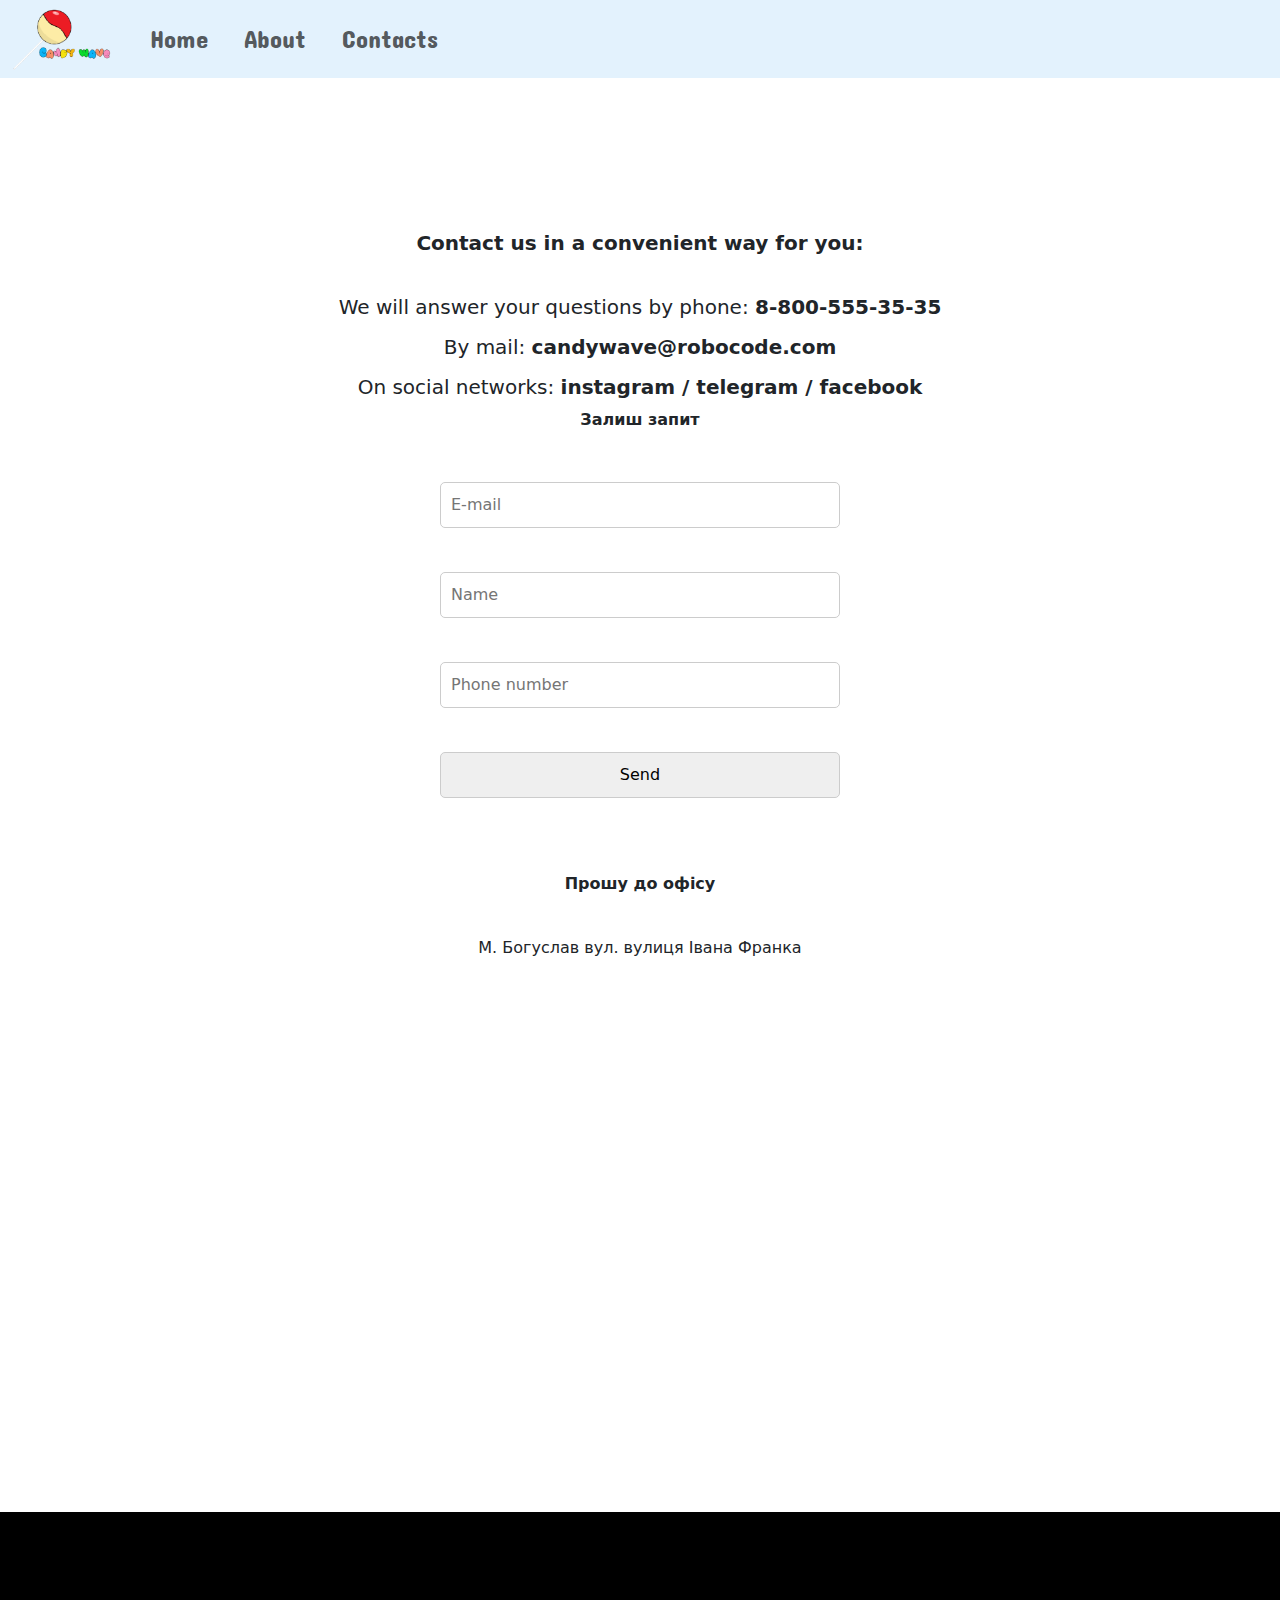
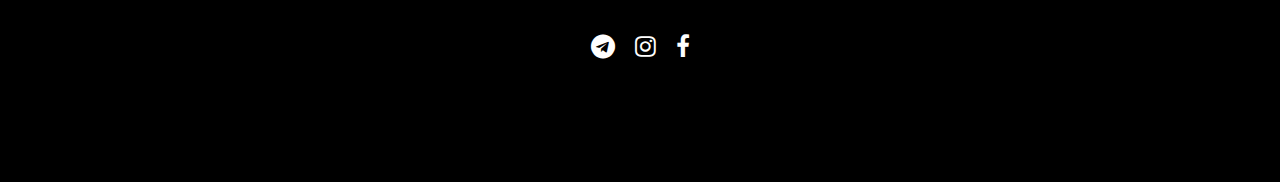
<file: Contacts.html>
<!DOCTYPE html>
<html lang="en">
<head>
	<meta charset="UTF-8">
	<meta name="viewport" content="width=device-width, initial-scale=1.0">
	<link rel="stylesheet" href="Contacts.css">
	<link href="https://cdn.jsdelivr.net/npm/bootstrap@5.3.3/dist/css/bootstrap.min.css" rel="stylesheet" integrity="sha384-QWTKZyjpPEjISv5WaRU9OFeRpok6YctnYmDr5pNlyT2bRjXh0JMhjY6hW+ALEwIH" crossorigin="anonymous">
	<script src="https://cdn.jsdelivr.net/npm/bootstrap@5.3.3/dist/js/bootstrap.bundle.min.js" integrity="sha384-YvpcrYf0tY3lHB60NNkmXc5s9fDVZLESaAA55NDzOxhy9GkcIdslK1eN7N6jIeHz" crossorigin="anonymous"></script>
	<link rel="stylesheet" href="https://maxcdn.bootstrapcdn.com/font-awesome/4.7.0/css/font-awesome.min.css">
  <link rel="preconnect" href="https://fonts.googleapis.com">
  <link rel="preconnect" href="https://fonts.gstatic.com" crossorigin>
  <link href="https://fonts.googleapis.com/css2?family=Concert+One&family=Roboto:ital,wght@0,100;0,300;0,400;0,500;0,700;0,900;1,100;1,300;1,400;1,500;1,700;1,900&display=swap" rel="stylesheet">
</head>


<body>

	<nav class="navbar navbar-expand-lg " style="background-color: #e3f2fd;">
  <div class="container-fluid">
    <a href="menu.html"> <img class="logoimg" src="candy-wave-v1.png" alt=""></a>
    <button class="navbar-toggler" type="button" data-bs-toggle="collapse" data-bs-target="#navbarSupportedContent" aria-controls="navbarSupportedContent" aria-expanded="false" aria-label="Toggle navigation">
      <span class="navbar-toggler-icon"></span>
    </button>
    <div class="collapse navbar-collapse" id="navbarSupportedContent">
      <ul class="navbar-nav me-auto mb-2 mb-lg-0">
        <li class="nav-item">
          <a class="nav-link " aria-current="page" href="index.html">Home</a>
        </li>
        <li class="nav-item">
          <a class="nav-link" href="About.html">About</a>
        </li>
        <li class="nav-item">
          <a class="nav-link" aria-current="page" href="Contacts.html">Contacts</a>
        </li>
      </ul>
  
    </div>
  </div>
  </nav>





  <div class="main">


<section class="contactsBlock">
   <p><strong>Contact us in a convenient way for you:</strong></p><br>
   <p>We will answer your questions by phone: <b>8-800-555-35-35</b></p>
   <p>By mail: <b>candywave@robocode.com</b></p>
   <p>On social networks: <b> instagram / telegram / facebook</b></p>
 </section>
    <form id="request">
      <p><strong>Залиш запит</strong></p><br>
      
      <input type="email" placeholder ="E-mail"><br>
      <input type="text" placeholder="Name"><br>
      <input type="tel" placeholder="Phone number"><br>
      <input type="submit" placeholder="submit" value="Send"><br>
    </form>
     
  </div>  











<div id="map_desc">
      <p><strong>Прошу до офісу</strong></p><br>
      <p>М. Богуслав вул. вулиця Івана Франка</p>
</div>



<iframe src="https://www.google.com/maps/embed?pb=!1m18!1m12!1m3!1d454.2811356252513!2d30.866224918430646!3d49.53965188691739!2m3!1f0!2f0!3f0!3m2!1i1024!2i768!4f13.1!3m3!1m2!1s0x40c41bb7bd32f7e3%3A0xeabe96b48ea5d0e!2zUm9ib2NvZGUg0JHQvtCz0YPRgdC70LDQsiAtINC60YPQu9GM0YLQvtCy0LAg0YjQutC-0LvQsCDRgNC-0LHQvtGC0L7RgtC10YXQvdGW0LrQuCDRgtCwINC_0YDQvtCz0YDQsNC80YPQstCw0L3QvdGP!5e1!3m2!1suk!2sua!4v1714225425507!5m2!1suk!2sua" width="600" height="450" style="border:0;" allowfullscreen="" loading="lazy" referrerpolicy="no-referrer-when-downgrade"></iframe>




<footer>
  <div class="social_contacts">
      <a href="https://web.telegram.org"><i class="fa fa-telegram"></i></a>
      <a href="https://www.instagram.com/"><i class="fa fa-instagram"></i></a>
      <a href="https://www.facebook.com/"><i class="fa fa-facebook"></i> </a>

     </div>
</footer>









</body>
</html>
</file>
<file: Contacts.css>
* {
	margin: 0;
	padding: 0;
}

body {
	font-size: 24px;
	font-family: sans-serif;
}

a {
	text-decoration: none;
	color: white;
}


header {
	height: 69vh;
	background-image: url();
	background-size: cover;
	box-shadow: inset 0 0 0 1000px rgba(0, 0, 0, 0.5);
	grid-column: 1/-1;
	color: white;
	display: flex;
	flex-direction: column;
}


.contactsBlock {
 grid-column: 2 / -2;
 height: 15vh;
 display: flex;
 flex-direction: column;
 justify-content: space-around;
 align-items: flex-start;
 padding-top: 150px;
 padding-bottom: 150px;
}

#request {
 grid-column: 2 / -2;
 display: flex;
 flex-direction: column;
}

input {
 box-sizing: border-box;
 width: 100%;
 border: none;
 border-bottom: 1px solid black;
 font-size: 18px;
 padding: 20px 5px;
 margin: 30px 0;
}

input:focus {
 outline: none;
}

#submit {
 width: 300px;
 border-radius: 40px;
 background: black;
 color: white;
 align-self: center;
}

#submit:hover {
 cursor: pointer;
}

#map_desc {
 grid-column: 2 / -2;
 padding-top: 10px;
}

iframe {
 grid-column: 1 / -1;
 width: 100%;
 height: 55vh;
 margin-top: 20px;
}





nav{
	height: 78px;
	display: flex;
	justify-content: space-between;
	align-items: center;
	padding: 20px 50px;
}






footer{
	grid-column: 1 / -1;
	background: black;
	color: white;
	height: 30vh;
	display: flex;
	flex-direction: column;
	justify-content: center;
	align-items: center;
}
footer p{
	padding: 30px 0;
}




.logoimg {
	width: 100px;
	margin: 0 20px 0 0;
}

.nav-item {
	margin: 0 10px ;
	font-size: 25px ;
  font-weight: 400;
  font-style: normal;
  font-family: "Concert One", sans-serif;
}



























.contactsBlock {
  display: flex;
  flex-direction: column;
  align-items: center;
  text-align: center;
  margin-bottom: 30px;
}

.contactsBlock p {
  font-size: 20px;
  margin-bottom: 10px;
}

#request {
  display: flex;
  flex-direction: column;
  align-items: center;
  margin-bottom: 30px;
}

#request input {
  width: 100%;
  max-width: 400px;
  margin: 10px 0;
  padding: 10px;
  border: 1px solid #ccc;
  border-radius: 5px;
}

#map_desc {
  text-align: center;
  margin-bottom: 30px;
}



.social_contacts {
  display: flex;
  justify-content: center;
  gap: 20px;
}

.social_contacts a {
  color: white;
  font-size: 24px;
}

.social_contacts a:hover {
  color: #ddd;
}
</file>
